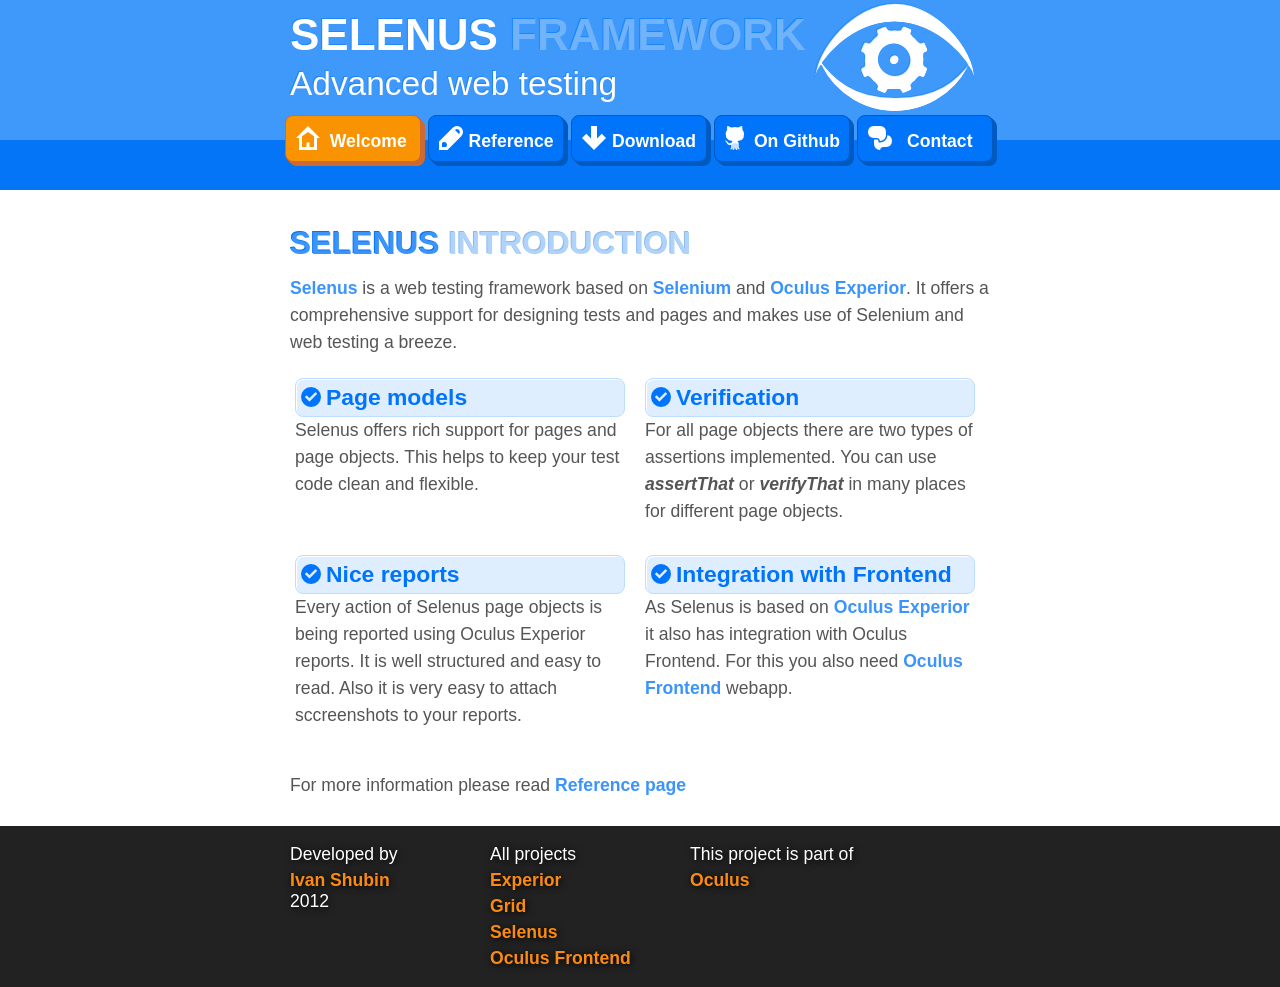
<file: index.html>
<!DOCTYPE html>
<html>
    <head>
        <title>Selenus - Introduction </title>
        <link href="./main.css" rel="stylesheet" type="text/css"/>
        <link href="./favicon.png" rel="icon">
    </head>
    
    <body>
        <!--[if lt IE 9]> <font color="red" size="32px">This website is not supported in Internet Explorer version below 9. Please use alternative browsers: Firefox, Chrome, Safari </font><![endif]-->
        <div id="header-container">
            <header>
                <div id="oculus-logo"></div>

                <h1>Selenus <span>framework</span></h1>
                <h2>Advanced web testing</h2>
            </header>
        </div>
        <navigation>
            <ul id="menu">
                <li><a id="menu-intro" class="selected" href="./index.html"><span>Welcome</span></a></li>
                <li><a id="menu-reference" class="" href="./reference.html"><span>Reference</span></a></li>
                <li><a id="menu-download" class="" href="./download.html"><span>Download</span></a></li>
                <li><a id="menu-github" class="" href="https://github.com/ishubin/selenus"><span>On Github</span></a></li>
                <li><a id="menu-contact" class="" href="./contact.html"><span>Contact</span></a></li>
            </ul>
        </navigation>
        <div id="content-container">
            <article>
                <h2><span class="header-first">Selenus</span> <span class="header-second">Introduction</span></h2>
                <p>
                <a href="./index.html">Selenus</a> is a web testing framework based on <a href="http://seleniumhq.org/">Selenium</a> and <a href="http://experior.oculus.mindengine.net">Oculus Experior</a>. It offers a comprehensive support for designing tests and pages and makes use of Selenium and web testing a breeze. 
                </p>
                <ul id="features-list">
                    <li><b>Page models</b> 
                    Selenus offers rich support for pages and page objects. This helps to keep your test code clean and flexible. 
                    </li>
                    <li><b>Verification</b> 
                    For all page objects there are two types of assertions implemented. You can use <i>assertThat</i> or <i>verifyThat</i> in many places for different page objects.
                    </li>
                    <li class="end"></end>
                    <li><b>Nice reports</b>
                    Every action of Selenus page objects is being reported using Oculus Experior reports. It is well structured and easy to read. Also it is very easy to attach sccreenshots to your reports.
                    </li>
                    <li><b>Integration with Frontend</b> 
                    As Selenus is based on <a href="http://experior.oculus.mindengine.net">Oculus Experior</a> it also has integration with Oculus Frontend. For this you also need <a href="http://frontend.oculus.mindengine.net">Oculus Frontend</a> webapp.
                    </li>
                </ul>
                <div style="clear:both"></div>
                <p>
                For more information please read <a href="./reference.html">Reference page</a>
                </p>
            </article>
        </div>
        <div id="footer-container">
            <footer>
                <div class="block">
                    <p>
                    Developed by <a href="./contact.html">Ivan Shubin</a>
                    2012
                    </p>

                </div>
                <div class="block">
                    <p>
                    All projects
                    <a href="http://experior.oculus.mindengine.net">Experior</a> 
                    <a href="http://grid.oculus.mindengine.net">Grid</a>
                    <a href="http://selenus.oculus.mindengine.net">Selenus</a>
                    <a href="http://frontend.oculus.mindengine.net">Oculus Frontend</a>
                    </p>
                </div>
                <div class="block">
                    <p>
                    This project is part of <a href="http://oculus.mindengine.net">Oculus</a>
                    </p>
                </div>
            </footer>
        </div>
    </body>
</html>
</file>
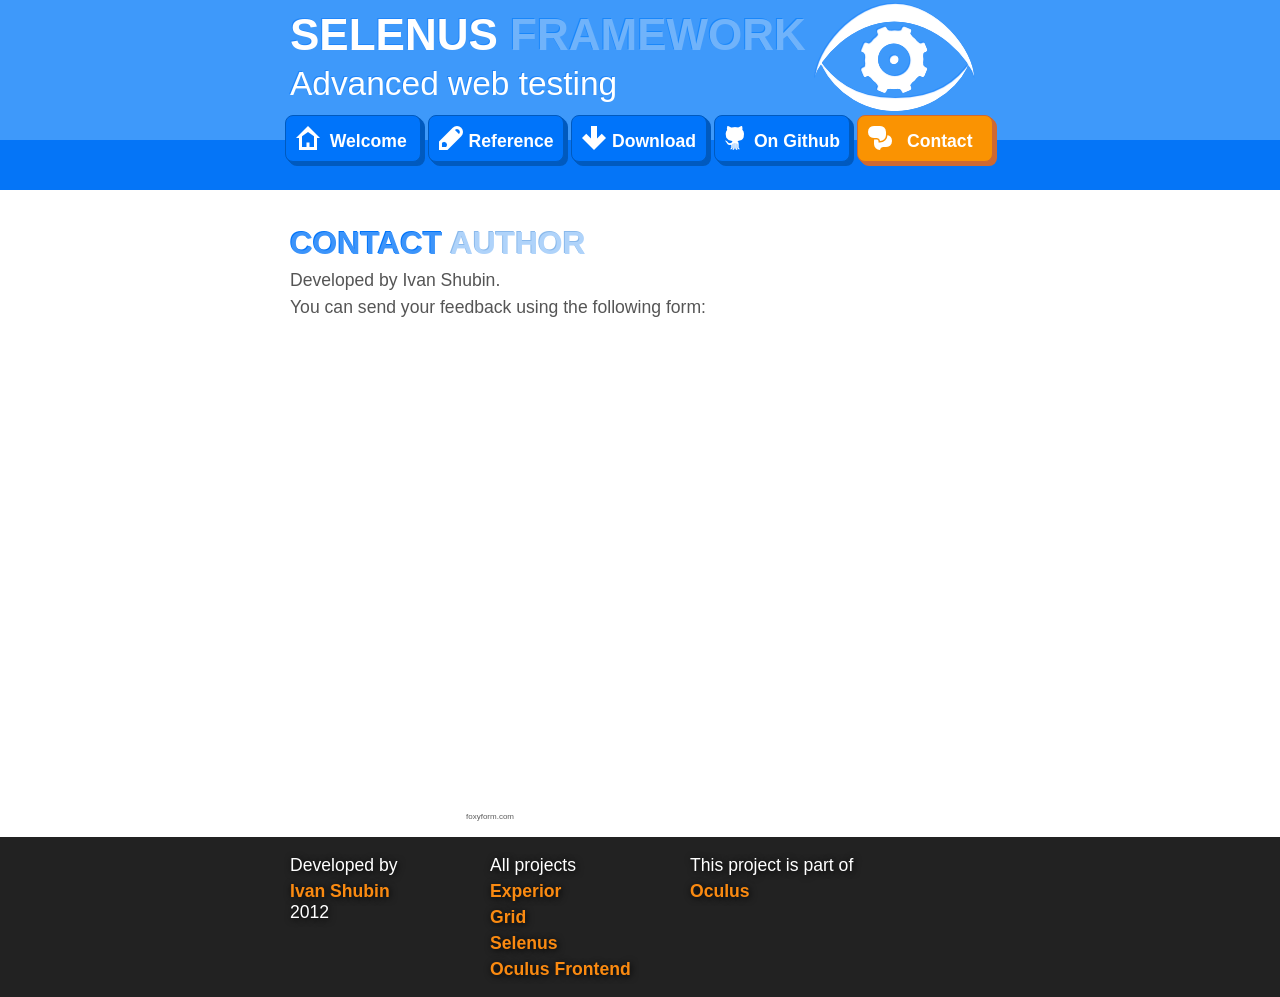
<file: contact.html>
<!DOCTYPE html>
<html>
    <head>
        <title>Selenus - Contact</title>
        <link href="./main.css" rel="stylesheet" type="text/css"/>
        <link href="./favicon.png" rel="icon">
    </head>
    
    <body>
        <!--[if lt IE 9]> <font color="red" size="32px">This website is not supported in Internet Explorer version below 9. Please use alternative browsers: Firefox, Chrome, Safari </font><![endif]-->
        <div id="header-container">
            <header>
                <div id="oculus-logo"></div>

                <h1>Selenus <span>framework</span></h1>
                <h2>Advanced web testing</h2>
            </header>
        </div>
        <navigation>
            <ul id="menu">
                <li><a id="menu-intro" href="./index.html"><span>Welcome</span></a></li>
                <li><a id="menu-reference" class="" href="./reference.html"><span>Reference</span></a></li>
                <li><a id="menu-download" class="" href="./download.html"><span>Download</span></a></li>
                <li><a id="menu-github" class="" href="https://github.com/ishubin/selenus"><span>On Github</span></a></li>
                <li><a id="menu-contact" class="selected" class="" href="./contact.html"><span>Contact</span></a></li>
            </ul>
        </navigation>
        <div id="content-container">
            <article>
                <h2><span class="header-first">Contact</span> <span class="header-second">Author</span></h2>
                Developed by Ivan Shubin. <br/>
                You can send your feedback using the following form:

                <table cellspacing="0" cellpadding="0" border="0"><tr><td><iframe width="400" height="471" frameborder="0" src="http://www.foxyform.com/form.php?id=288084&sec_hash=6daf30f8f7c"></iframe></td></tr><tr><td align="center"><a style="font:8px Arial;color:#5C5C5C;" href="http://www.foxyform.com">foxyform.com</a></td></tr></table>
            </article>
        </div>
        
        <div id="footer-container">
            <footer>
                <div class="block">
                    <p>
                    Developed by <a href="./contact.html">Ivan Shubin</a>
                    2012
                    </p>

                </div>
                <div class="block">
                    <p>
                    All projects
                    <a href="http://experior.oculus.mindengine.net">Experior</a> 
                    <a href="http://grid.oculus.mindengine.net">Grid</a>
                    <a href="http://selenus.oculus.mindengine.net">Selenus</a>
                    <a href="http://frontend.oculus.mindengine.net">Oculus Frontend</a>
                    </p>
                </div>
                <div class="block">
                    <p>
                    This project is part of <a href="http://oculus.mindengine.net">Oculus</a>
                    </p>
                </div>
            </footer>
        </div>
    </body>
</html>
</file>
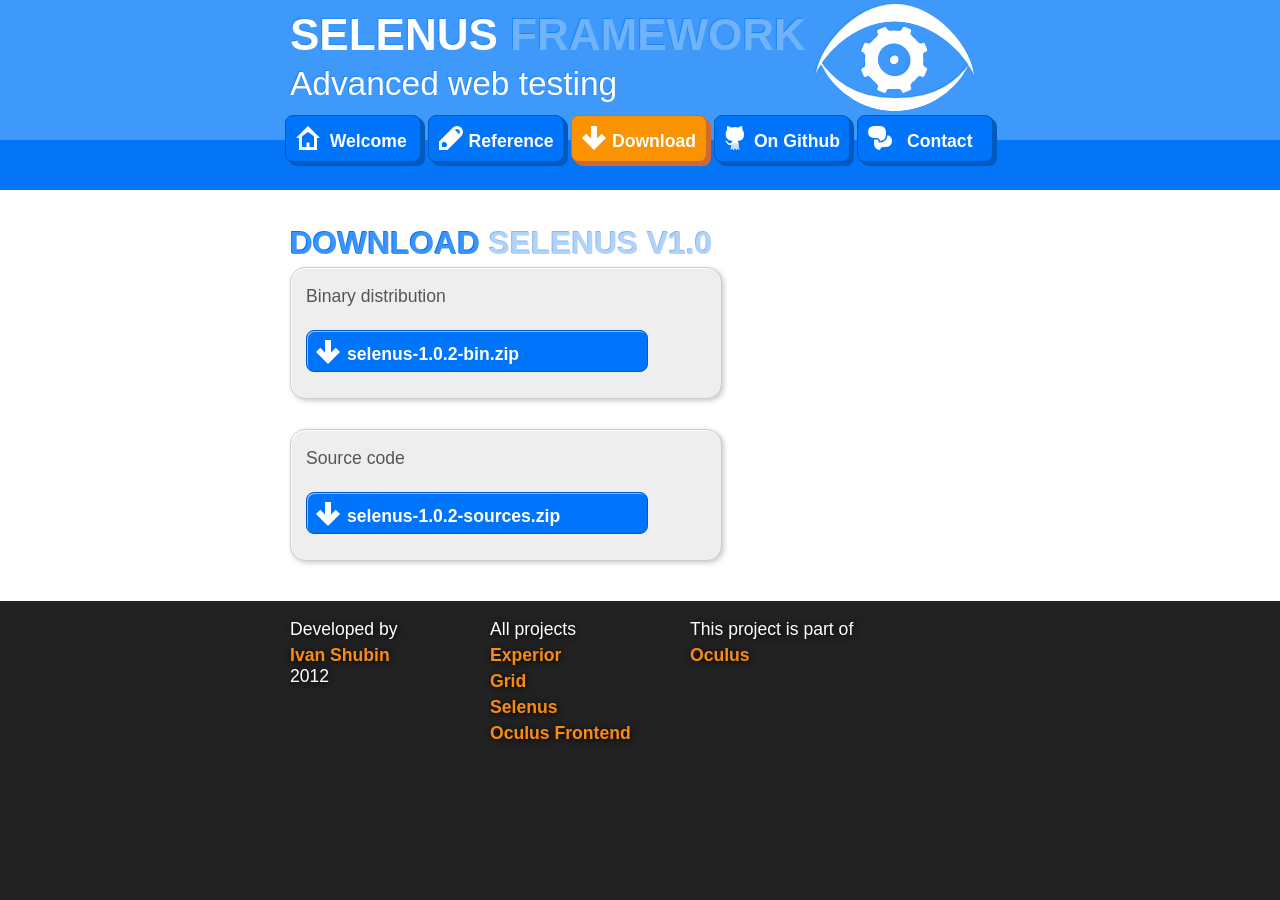
<file: download.html>
<!DOCTYPE html>
<html>
    <head>
        <title>Selenus - Download</title>
        <link href="./main.css" rel="stylesheet" type="text/css"/>
        <link href="./favicon.png" rel="icon">
    </head>
    
    <body>
        <!--[if lt IE 9]> <font color="red" size="32px">This website is not supported in Internet Explorer version below 9. Please use alternative browsers: Firefox, Chrome, Safari </font><![endif]-->
        <div id="header-container">
            <header>
                <div id="oculus-logo"></div>

                <h1>Selenus <span>framework</span></h1>
                <h2>Advanced web testing</h2>
            </header>
        </div>
        <navigation>
            <ul id="menu">
                <li><a id="menu-intro" href="./index.html"><span>Welcome</span></a></li>
                <li><a id="menu-reference" class="" href="./reference.html"><span>Reference</span></a></li>
                <li><a id="menu-download" class="selected" class="" href="./download.html"><span>Download</span></a></li>
                <li><a id="menu-github" class="" href="https://github.com/ishubin/selenus"><span>On Github</span></a></li>
                <li><a id="menu-contact" class="" href="./contact.html"><span>Contact</span></a></li>
            </ul>
        </navigation>
        <div id="content-container">
            <article>
                <h2><span class="header-first">Download</span> <span class="header-second">Selenus v1.0</span></h2>
                <div class="download-box">
                    <span>Binary distribution</span>  
                    <a href="./dist/selenus-1.0.2-bin.zip"><span/>selenus-1.0.2-bin.zip</a>
                </div>
                <div class="download-box">
                    <span>Source code</span>  
                    <a href="./dist/selenus-1.0.2-sources.zip"><span/>selenus-1.0.2-sources.zip</a>
                </div>
            </article>
        </div>
        
        <div id="footer-container">
            <footer>
                <div class="block">
                    <p>
                    Developed by <a href="./contact.html">Ivan Shubin</a>
                    2012
                    </p>

                </div>
                <div class="block">
                    <p>
                    All projects
                    <a href="http://experior.oculus.mindengine.net">Experior</a> 
                    <a href="http://grid.oculus.mindengine.net">Grid</a>
                    <a href="http://selenus.oculus.mindengine.net">Selenus</a>
                    <a href="http://frontend.oculus.mindengine.net">Oculus Frontend</a>
                    </p>
                </div>
                <div class="block">
                    <p>
                    This project is part of <a href="http://oculus.mindengine.net">Oculus</a>
                    </p>
                </div>
            </footer>
        </div>
    </body>
</html>
</file>
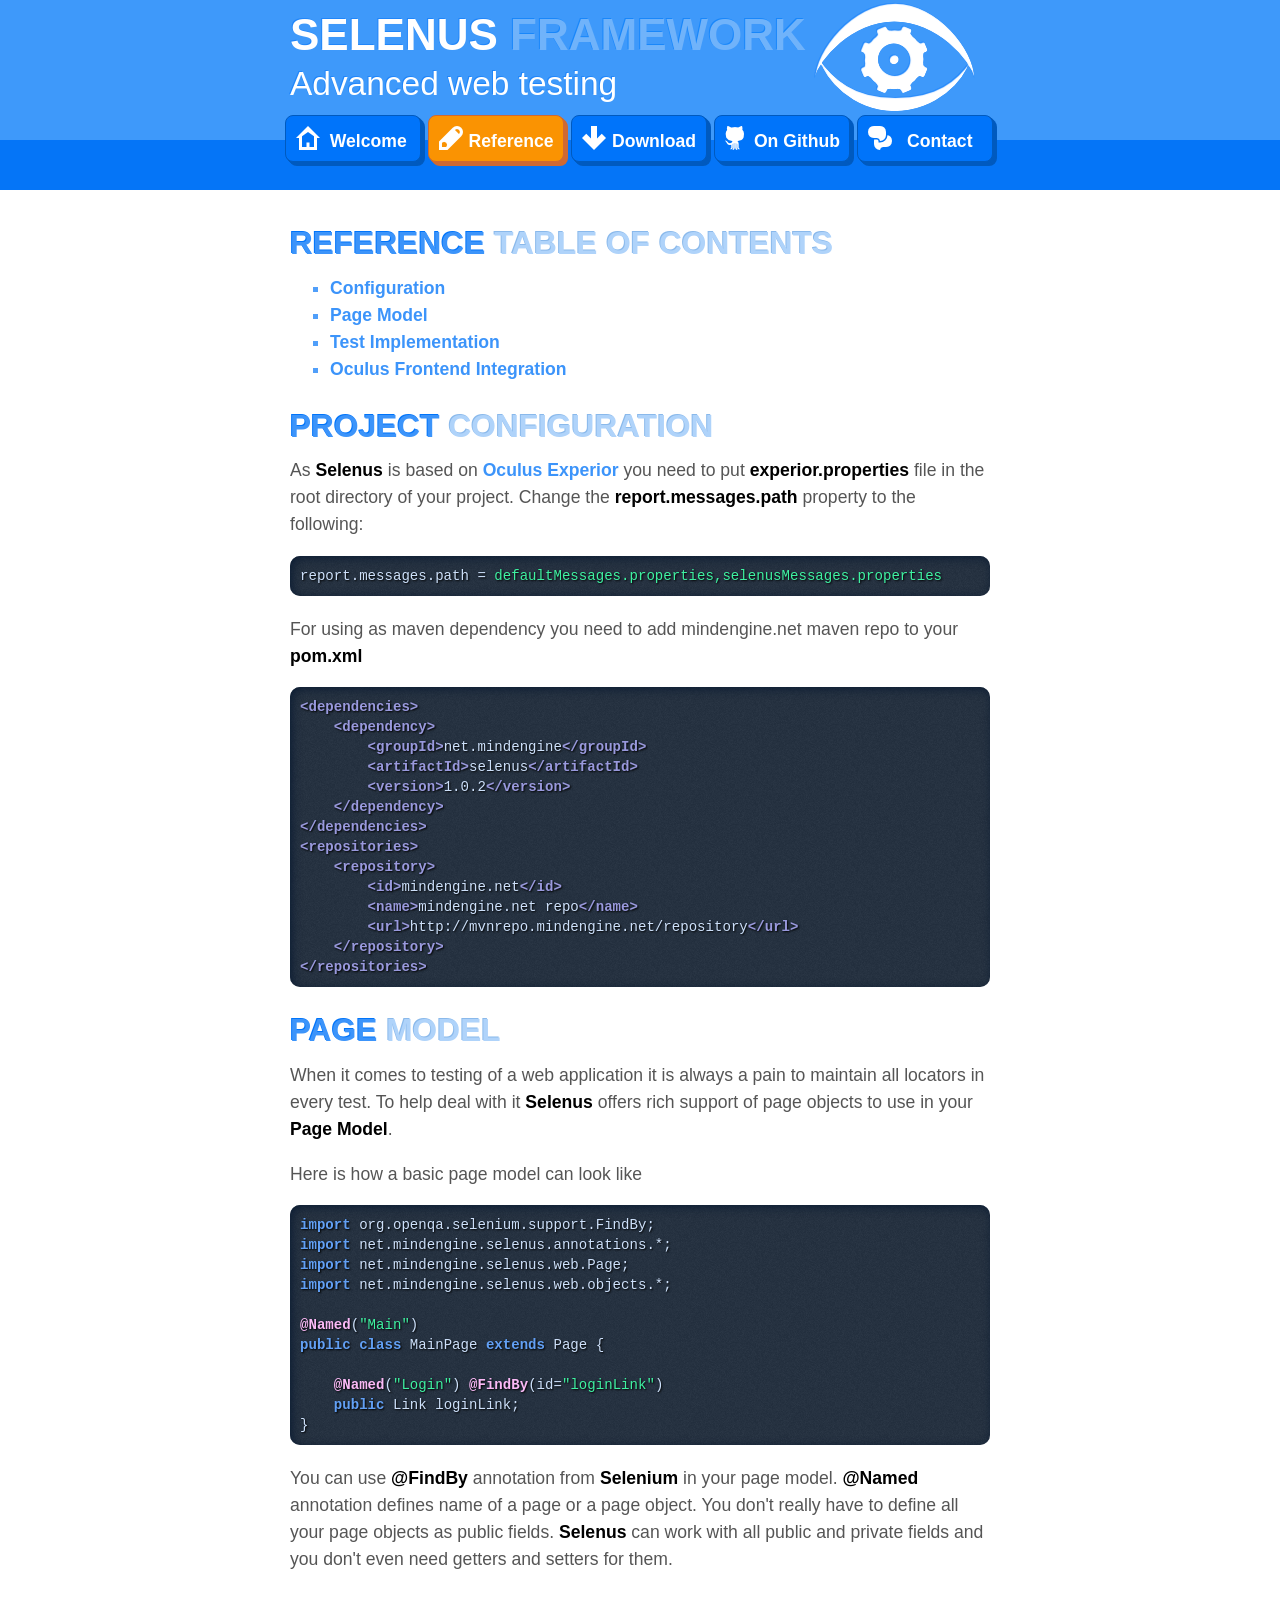
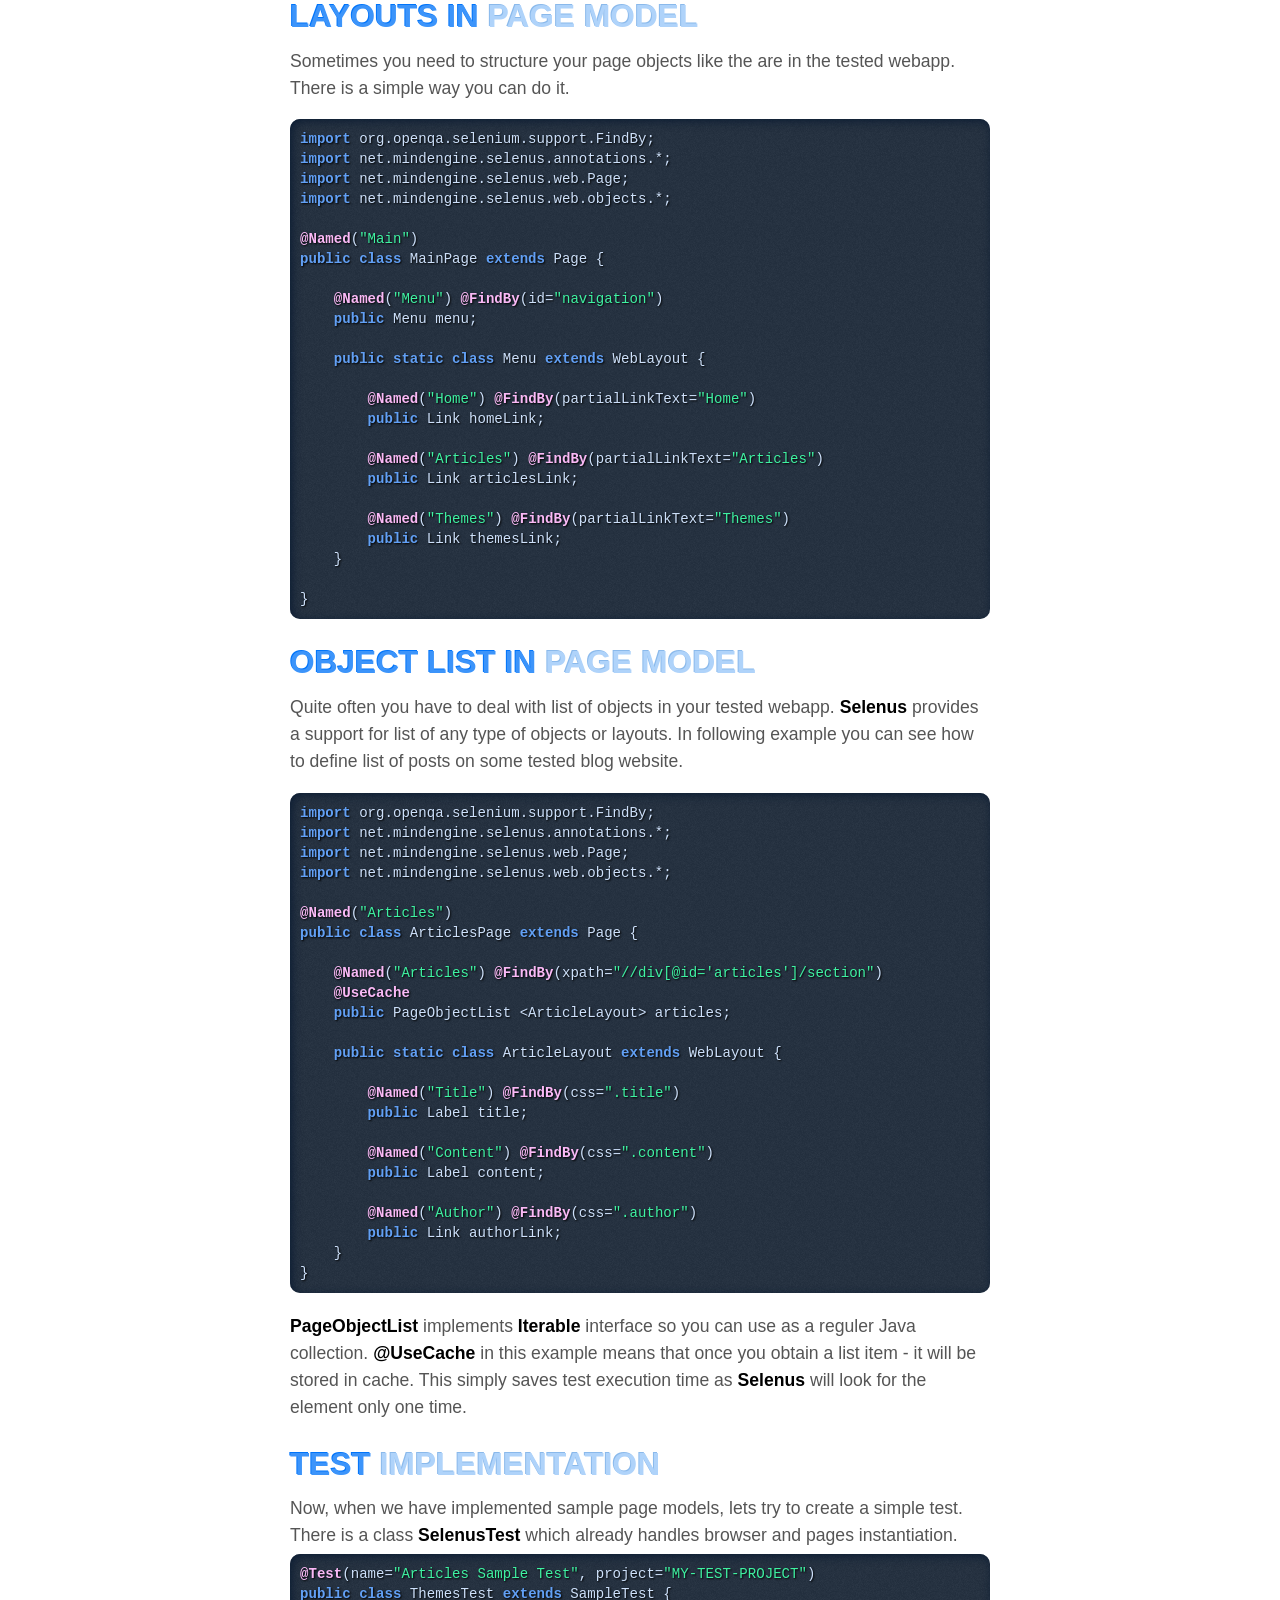
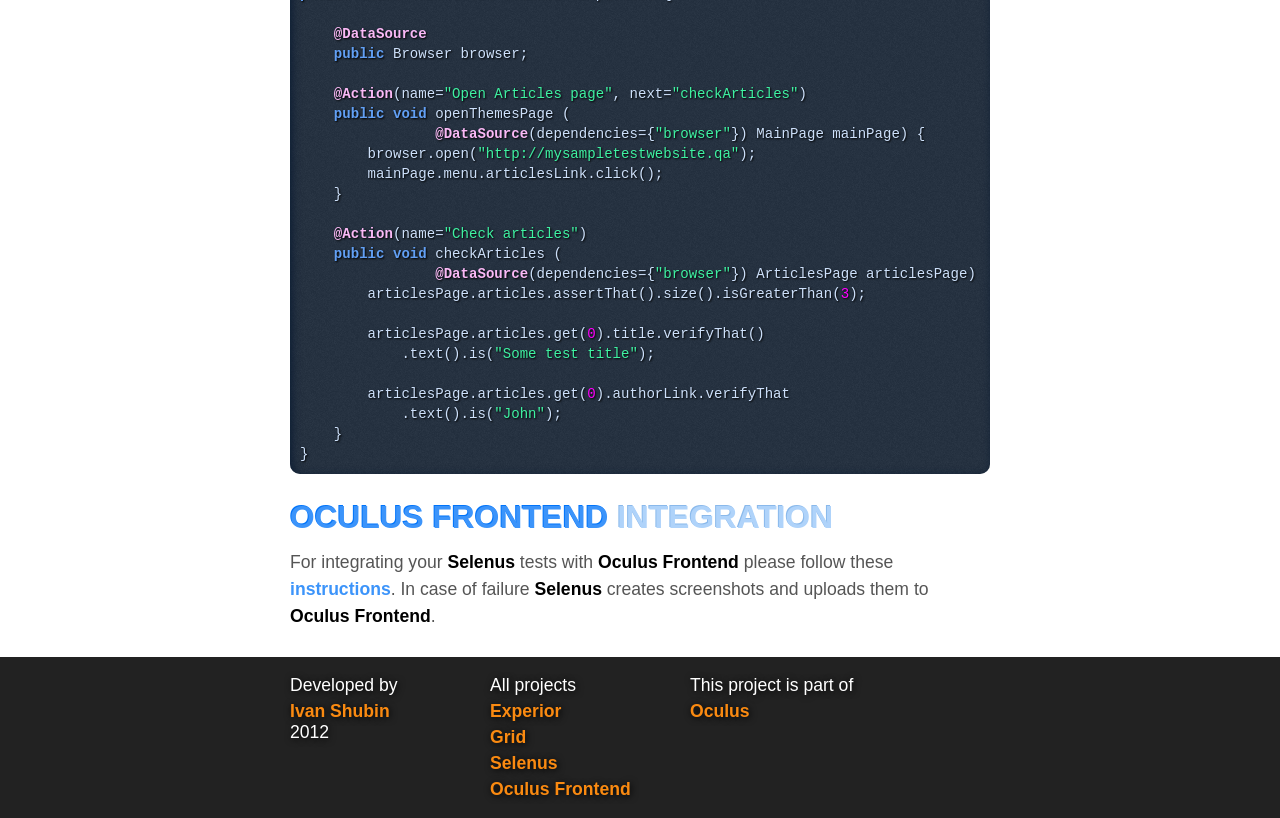
<file: reference.html>
<!DOCTYPE html>
<html>
    <head>
        <title>Selenus - Reference</title>
        <link href="./main.css" rel="stylesheet" type="text/css"/>
        <link href="./favicon.png" rel="icon">
    </head>
    
    <body>
        <!--[if lt IE 9]> <font color="red" size="32px">This website is not supported in Internet Explorer version below 9. Please use alternative browsers: Firefox, Chrome, Safari </font><![endif]-->
        <div id="header-container">
            <header>
                <div id="oculus-logo"></div>

                <h1>Selenus <span>framework</span></h1>
                <h2>Advanced web testing</h2>
            </header>
        </div>
        <navigation>
            <ul id="menu">
                <li><a id="menu-intro" href="./index.html"><span>Welcome</span></a></li>
                <li><a id="menu-reference" class="selected" class="" href="./reference.html"><span>Reference</span></a></li>
                <li><a id="menu-download" class="" href="./download.html"><span>Download</span></a></li>
                <li><a id="menu-github" class="" href="https://github.com/ishubin/selenus"><span>On Github</span></a></li>
                <li><a id="menu-contact" class="" href="./contact.html"><span>Contact</span></a></li>
            </ul>
        </navigation>
        <div id="content-container">
            <article>
                <h2><span class="header-first">Reference</span> <span class="header-second">Table of Contents</span></h2>
                <ul class="table-of-contents">
                    <li><a href="#_a_configuration">Configuration</a></li>
                    <li><a href="#_a_page_model">Page Model</a></li>
                    <li><a href="#_a_test_implementation">Test Implementation</a></li>
                    <li><a href="#_a_frontend">Oculus Frontend Integration</a></li>
                </uL>


                <h2 id="_a_configuration"><span class="header-first">Project</span> <span class="header-second">Configuration</span></h2>
                <p>
                As <b>Selenus</b> is based on <a href="http://experior.oculus.mindengine.net">Oculus Experior</a> you need to put <b>experior.properties</b> file in the root directory of your project. Change the <b>report.messages.path</b> property to the following:
                </p>
                <div class="source">
<pre>
report.messages.path = <str>defaultMessages.properties,selenusMessages.properties</str>
</pre>
                </div>

                <p>
                    For using as maven dependency you need to add mindengine.net maven repo to your <b>pom.xml</b>
                </p>
                <div class="source">
<pre>
<tag>&lt;dependencies&gt;</tag>
    <tag>&lt;dependency&gt;</tag>
        <tag>&lt;groupId&gt;</tag>net.mindengine<tag>&lt;/groupId&gt;</tag>
        <tag>&lt;artifactId&gt;</tag>selenus<tag>&lt;/artifactId&gt;</tag>
        <tag>&lt;version&gt;</tag>1.0.2<tag>&lt;/version&gt;</tag>
    <tag>&lt;/dependency&gt;</tag>
<tag>&lt;/dependencies&gt;</tag>
<tag>&lt;repositories&gt;</tag>
    <tag>&lt;repository&gt;</tag>
        <tag>&lt;id&gt;</tag>mindengine.net<tag>&lt;/id&gt;</tag>
        <tag>&lt;name&gt;</tag>mindengine.net repo<tag>&lt;/name&gt;</tag>
        <tag>&lt;url&gt;</tag>http://mvnrepo.mindengine.net/repository<tag>&lt;/url&gt;</tag>
    <tag>&lt;/repository&gt;</tag>
<tag>&lt;/repositories&gt;</tag>
</pre>
                </div>
                
                <h2 id="_a_page_model"><span class="header-first">Page</span> <span class="header-second">Model</span></h2>
                <p>
                When it comes to testing of a web application it is always a pain to maintain all locators in every test. To help deal with it <b>Selenus</b> offers rich support of page objects to use in your <b>Page Model</b>.
                </p>

                <p>
                Here is how a basic page model can look like
                </p>

                <div class="source">
<pre>
<op>import</op> org.openqa.selenium.support.FindBy;
<op>import</op> net.mindengine.selenus.annotations.*;
<op>import</op> net.mindengine.selenus.web.Page;
<op>import</op> net.mindengine.selenus.web.objects.*;

<an>@Named</an>(<str>"Main"</str>)
<op>public class</op> MainPage <op>extends</op> Page {

    <an>@Named</an>(<str>"Login"</str>) <an>@FindBy</an>(id=<str>"loginLink"</str>)
    <op>public</op> Link loginLink;
}
</pre>
                </div>
                <p>
                You can use <b>@FindBy</b> annotation from <b>Selenium</b> in your page model. <b>@Named</b> annotation defines name of a page or a page object. You don't really have to define all your page objects as public fields. <b>Selenus</b> can work with all public and private fields and you don't even need getters and setters for them.
                </p>

                <h2><span class="header-first">Layouts in </span> <span class="header-second">Page Model</span></h2>
                <p>
                Sometimes you need to structure your page objects like the are in the tested webapp. There is a simple way you can do it.
                </p>
                <div class="source">
<pre>
<op>import</op> org.openqa.selenium.support.FindBy;
<op>import</op> net.mindengine.selenus.annotations.*;
<op>import</op> net.mindengine.selenus.web.Page;
<op>import</op> net.mindengine.selenus.web.objects.*;

<an>@Named</an>(<str>"Main"</str>)
<op>public class</op> MainPage <op>extends</op> Page {

    <an>@Named</an>(<str>"Menu"</str>) <an>@FindBy</an>(id=<str>"navigation"</str>)
    <op>public</op> Menu menu;

    <op>public static class</op> Menu <op>extends</op> WebLayout {

        <an>@Named</an>(<str>"Home"</str>) <an>@FindBy</an>(partialLinkText=<str>"Home"</str>)
        <op>public</op> Link homeLink;

        <an>@Named</an>(<str>"Articles"</str>) <an>@FindBy</an>(partialLinkText=<str>"Articles"</str>)
        <op>public</op> Link articlesLink;

        <an>@Named</an>(<str>"Themes"</str>) <an>@FindBy</an>(partialLinkText=<str>"Themes"</str>)
        <op>public</op> Link themesLink;
    }

}
</pre>
                </div>

                <h2><span class="header-first">Object List in </span> <span class="header-second">Page Model</span></h2>
                <p>
                Quite often you have to deal with list of objects in your tested webapp. <b>Selenus</b> provides a support for list of any type of objects or layouts. In following example you can see how to define list of posts on some tested blog website.
                </p>
                <div class="source">
<pre>
<op>import</op> org.openqa.selenium.support.FindBy;
<op>import</op> net.mindengine.selenus.annotations.*;
<op>import</op> net.mindengine.selenus.web.Page;
<op>import</op> net.mindengine.selenus.web.objects.*;

<an>@Named</an>(<str>"Articles"</str>)
<op>public class</op> ArticlesPage <op>extends</op> Page {

    <an>@Named</an>(<str>"Articles"</str>) <an>@FindBy</an>(xpath=<str>"//div[@id='articles']/section"</str>)
    <an>@UseCache</an>
    <op>public</op> PageObjectList &lt;ArticleLayout&gt; articles;

    <op>public static class</op> ArticleLayout <op>extends</op> WebLayout {

        <an>@Named</an>(<str>"Title"</str>) <an>@FindBy</an>(css=<str>".title"</str>)
        <op>public</op> Label title;

        <an>@Named</an>(<str>"Content"</str>) <an>@FindBy</an>(css=<str>".content"</str>)
        <op>public</op> Label content;

        <an>@Named</an>(<str>"Author"</str>) <an>@FindBy</an>(css=<str>".author"</str>)
        <op>public</op> Link authorLink;
    }
}
</pre>
                </div>

                <p>
                <b>PageObjectList</b> implements <b>Iterable</b> interface so you can use as a reguler Java collection. <b>@UseCache</b> in this example means that once you obtain a list item - it will be stored in cache. This simply saves test execution time as <b>Selenus</b> will look for the element only one time.
                </p>

                <h2 id="_a_test_implementation"><span class="header-first">Test</span> <span class="header-second">Implementation</span></h2>
                <p>
                </p>
                Now, when we have implemented sample page models, lets try to create a simple test. There is a class <b>SelenusTest</b> which already handles browser and pages instantiation. 

                <div class="source">
<pre>
<an>@Test</an>(name=<str>"Articles Sample Test"</str>, project=<str>"MY-TEST-PROJECT"</str>)
<op>public class</op> ThemesTest <op>extends</op> SampleTest {

    <an>@DataSource</an>
    <op>public</op> Browser browser;

    <an>@Action</an>(name=<str>"Open Articles page"</str>, next=<str>"checkArticles"</str>)
    <op>public void</op> openThemesPage (
                <an>@DataSource</an>(dependencies={<str>"browser"</str>}) MainPage mainPage) {
        browser.open(<str>"http://mysampletestwebsite.qa"</str>);
        mainPage.menu.articlesLink.click();
    }

    <an>@Action</an>(name=<str>"Check articles"</str>)
    <op>public void</op> checkArticles (
                <an>@DataSource</an>(dependencies={<str>"browser"</str>}) ArticlesPage articlesPage) {
        articlesPage.articles.assertThat().size().isGreaterThan(<num>3</num>);

        articlesPage.articles.get(<num>0</num>).title.verifyThat()
            .text().is(<str>"Some test title"</str>);
        
        articlesPage.articles.get(<num>0</num>).authorLink.verifyThat
            .text().is(<str>"John"</str>);
    }
}
</pre>
                </div>

                
                <h2 id="_a_frontend"><span class="header-first">Oculus Frontend</span> <span class="header-second">Integration</span></h2>
                <p>
                For integrating your <b>Selenus</b> tests with <b>Oculus Frontend</b> please follow these <a href="http://experior.oculus.mindengine.net/reference.html#_a_frontend_config">instructions</a>.
                In case of failure <b>Selenus</b> creates screenshots and uploads them to <b>Oculus Frontend</b>.
                </p>
            </article>
        </div>
        <div id="footer-container">
            <footer>
                <div class="block">
                    <p>
                    Developed by <a href="./contact.html">Ivan Shubin</a>
                    2012
                    </p>

                </div>
                <div class="block">
                    <p>
                    All projects
                    <a href="http://experior.oculus.mindengine.net">Experior</a> 
                    <a href="http://grid.oculus.mindengine.net">Grid</a>
                    <a href="http://selenus.oculus.mindengine.net">Selenus</a>
                    <a href="http://frontend.oculus.mindengine.net">Oculus Frontend</a>
                    </p>
                </div>
                <div class="block">
                    <p>
                    This project is part of <a href="http://oculus.mindengine.net">Oculus</a>
                    </p>
                </div>
            </footer>
        </div>
    </body>
</html>
</file>
<file: main.css>
body {
    background:#222222;
    font-family:"ProximaNova","Helvetica Neue",Helvetica,Arial,sans-serif;
    font-size:1.1em;
    color: #555;
    margin: 0;
    padding: 0;
}
a, a:visited, a:active {
    font-family:helvetica;
    color: #3C94FA;
    text-decoration: none;
    font-weight: bold;
    text-decoration: none;
}
a:hover {
    color: #FA9302;
}
#header-container, navigation, #content-container, #footer-container {
    width:auto;
    text-align: center;
    position:relative;
}
header, article, footer {
    display:inline-block;
    width:700px;
    position:relative;
    text-align:center;
}
#header-container {
    height:140px;
    background:#3E99FA;
    color: #ddd;
    overflow: hidden;
}
navigation {
    display:block;
    width:auto;
    height:50px;
    background: #0575F7;
}
#menu {
    margin:0px;
    padding:0px;
    display:inline-block;
    position: relative;
    top:-25px;
    width:800px;
    overflow:hidden;
    height:60px;
}
#menu li {
    display: inline;
    margin-right:2px;
    cursor:pointer;
}
#menu li a {
    display:inline-block;
    padding:0px;
    z-index:100;
    width:134px;
    height:45px;
    border-radius:8px;
    background:#0074FA;
    font-weight:bold;
    font-size:1.0em;
    color:#fff;
    border:1px solid #005ABF;
    overflow:hidden;
    box-shadow:1px 1px 0px #005ABF, 2px 2px 0px #005ABF,  3px 3px 0px #005ABF, 4px 4px 0px #005ABF;
}

#menu li a:hover, #menu li a.selected {
    background: #FA9302;
    border:1px solid #CF6932;
    box-shadow:1px 1px 0px #CF6932, 2px 2px 0px #CF6932,  3px 3px 0px #CF6932, 4px 4px 0px #CF6932;
}
#menu li a.selected:hover {
    background: #FA9302;
}
#menu li a span {
    background-repeat: no-repeat;
    background-position: 10px 10px;
    display:inline-block;
    width:134px;
    height:45px;
    margin:0px;
    padding-left:15px;
    padding-top:15px;
    cursor:pointer;
}
#menu-intro span {
    background-image:url('./home.png');
}
#menu-reference span {
    background-image:url('./reference.png');
}
#menu-download span {
    background-image:url('./download.png');
}
#menu-contact span {
    background-image:url('./contact.png');
}
#menu-github span {
    background-image:url('./github.png');
}
header {
    position: relative;
    padding:0px;
    text-align:left;
}
header h2 {
    margin:0px;
    padding:0px;
    font-weight: normal;
    font-size:1.9em;
}
header h1 {
    margin-top:10px;
    margin-bottom:5px;
    font-size:2.5em;
    text-transform:uppercase;
}
header h1 span {
    color:#70B3FA;
    text-shadow:-1px -1px #1987FA;
    text-transform:uppercase;
}
header h1, header h2 {
    color:#fff;
    text-shadow:-1px -1px 0px #2086FA;
}
#oculus-logo {
    position: absolute;
    margin:0px;
    padding:0px;
    right:-5px;
    top:-8px;
    width:195px;
    height:130px;
    background:url('./oculus-logo.png') no-repeat;
}
#content-container {
    background:#fff;
    color:#555;
}
#content-container b{
    font-weight: bold;
    color: #000;
}
article {
    padding:10px;
    text-align:left;
    line-height:27px;
}

#footer-container {
    height:100px;
    background:#222;
    color: #fff;
    text-shadow: 1px 1px 7px #000;
}
footer {
    height:100px;
    padding:0px;
    margin:0px;
    text-align: left;
    vertical-align: bottom;
}
#footer-block {
    display:block;
    
}
footer a, footer a:visited, footera:active {
    color:#FA8A11;
}
footer a:hover  {
    color:#96C5FA;
}
footer .block {
    display: block;
    float:left;
    width:200px;
    min-height:70px;
}
footer .block a {
    display:block;
    margin-top:5px;
}

h1, h2 { 
    font-family:helvetica;
    font-weight:bold;
}
article h1 { 
    font-size:1.8em;
}
article h2 { 
    margin-top:30px;
    margin-bottom:10px;
    font-size:1.8em;
}
article h1, article h2 {
    text-transform:uppercase;
    font-weight:bold;
}

#features-list {
    margin-left:0px;
    padding-left:0px;
}
#features-list li {
    display:block;
    margin-bottom: 20px;
    margin-right:10px;
    width: 330px;
    list-style: none;
    padding:5px;
    float: left;
    overflow:hidden;
}
#features-list li.end {
    clear:both;
    width:680px;
    margin:0px;
    padding:0px;
}
#features-list li b {
    color: #0074FA;
    font-size:1.3em;
    display:block;
    background:url('./check.png') no-repeat 5px 8px #DEEEFF;
    padding: 5px 5px 5px 30px;
    border:1px solid #BDDDFF;
    border-radius:8px;
    box-shadow:inset 1px 1px 0px #fff;
}
#features-list li i {
    font-weight:bold;
}


span.header-first {
    color: #3C94FA;
    text-shadow:-1px -1px 0px #0074FA;
}
span.header-second {
    color: #AFD3FA;
    text-shadow: -1px -1px 0px #8AB9EB;
}


.download-box {
    width:400px;
    height:100px;
    padding:15px;
    border:1px solid #ccc;
    background:#eee;
    margin-bottom:30px;
    border-radius:15px;
    box-shadow:inset 1px 1px 0px #fff, 2px 2px 5px #ccc;
}
.download-box a {
    display: block;
    margin-top:20px;
    width:300px;
    color: white;
    background:no-repeat url('./download.png') #0074FA;
    background-position:9px 9px;
    border: 1px solid #005ABF;
    padding-top:10px;
    padding-left:40px;
    height:30px;
    border-radius: 8px 8px 8px 8px;
    box-shadow: inset 1px 1px 0px #89C0FA;
}
.download-box a:hover {
    background:no-repeat url('./download.png') #FA9302;
    background-position:9px 9px;
    border: 1px solid #CF6932;
    box-shadow: inset 1px 1px 0px #FACA87;
}
ul.table-of-contents, ul.table-of-contents ul {
    list-style: square;
}
ul.table-of-contents li {
    color: #509FFA;
}
.source {
    background: url('./source-back.png') #243040;
    display: block;
    margin-bottom: 20px;
    margin-top: 5px;
    width: auto;
    overflow-x:auto;
    border-radius: 10px;
    box-shadow: 2px 2px 10px #0B1C33 inset;
}
.source pre{
    width: auto;
    overflow-x:auto;
    margin:10px;
    color: #CDE0FA;
    line-height:20px;
    font-family: Consolas,Monaco,"Lucida Console",monospace;
    font-size: 0.8em;
    font-weight: normal;
    text-shadow: 1px 1px 2px #000;
}
.source pre op {
    color:#62A0F5;
    font-weight:bold;
}
.source pre str {
    color:#3FF2A2;
}
.source pre num{
    color:#f0f;
}
.source pre com{
    color:#5B6D87;
    text-shadow: 1px 1px 0px #000;
}
.source pre an{
    color:#FAB9F6;
    font-weight:bold;
}
.source pre tag {
    color:#99d;
    font-weight:bold;
}

.scheme {
    display:block;
    width: auto;
    background: #D9E9FA;
    padding:15px;
    border:1px solid #8CC1FA;
    border-radius:10px;
    box-shadow:inset 1px 1px 2px #B6D7FA;
}
.scheme .block {
    display: block;
    float:left;
    margin:5px;
    height:30px;
    padding:5px;
    color:#fff;
    font-weight:bold;
    border-radius:8px;
}
.scheme .blue {
    background: #0074FA;
    box-shadow:1px 1px 0px #0051AD, 2px 2px 0px #0051AD, 3px 3px 0px #0051AD;
}
.scheme .orange {
    background: #FA9302;
    box-shadow:1px 1px 0px #CF6932, 2px 2px 0px #CF6932,  3px 3px 0px #CF6932;
}
.scheme .right-arrow {
    margin:5px;
    display: block;
    float:left;
    height:40px;
    width:30px;
    background:no-repeat url('./scheme-right-arrow.png') 5px 10px;
}
.scheme .scheme-end {
    clear: both;
}

table.bordered {
   margin-top:10px;
   border-collapse:collapse; 
   border-spacing:0px;
   width:100%;
   box-shadow: 1px 1px 4px #ddd;
}
table.bordered  th, table.bordered  td {
    border:1px solid #bbb;
    vertical-align: top;
    text-align: left;
    padding:5px;
    font-size:0.8em;
}
table.bordered  th {
    background: #ddd;
}
table.bordered  tbody td:first-child {
    color: #3C94FA;
    font-weight:bold;
}

img.example {
    display:block;
    padding:5px;
    background: #fff;
    border:1px solid #ccc;
    border-radius:8px;
    box-shadow:1px 1px 4px #ddd;
}
</file>
